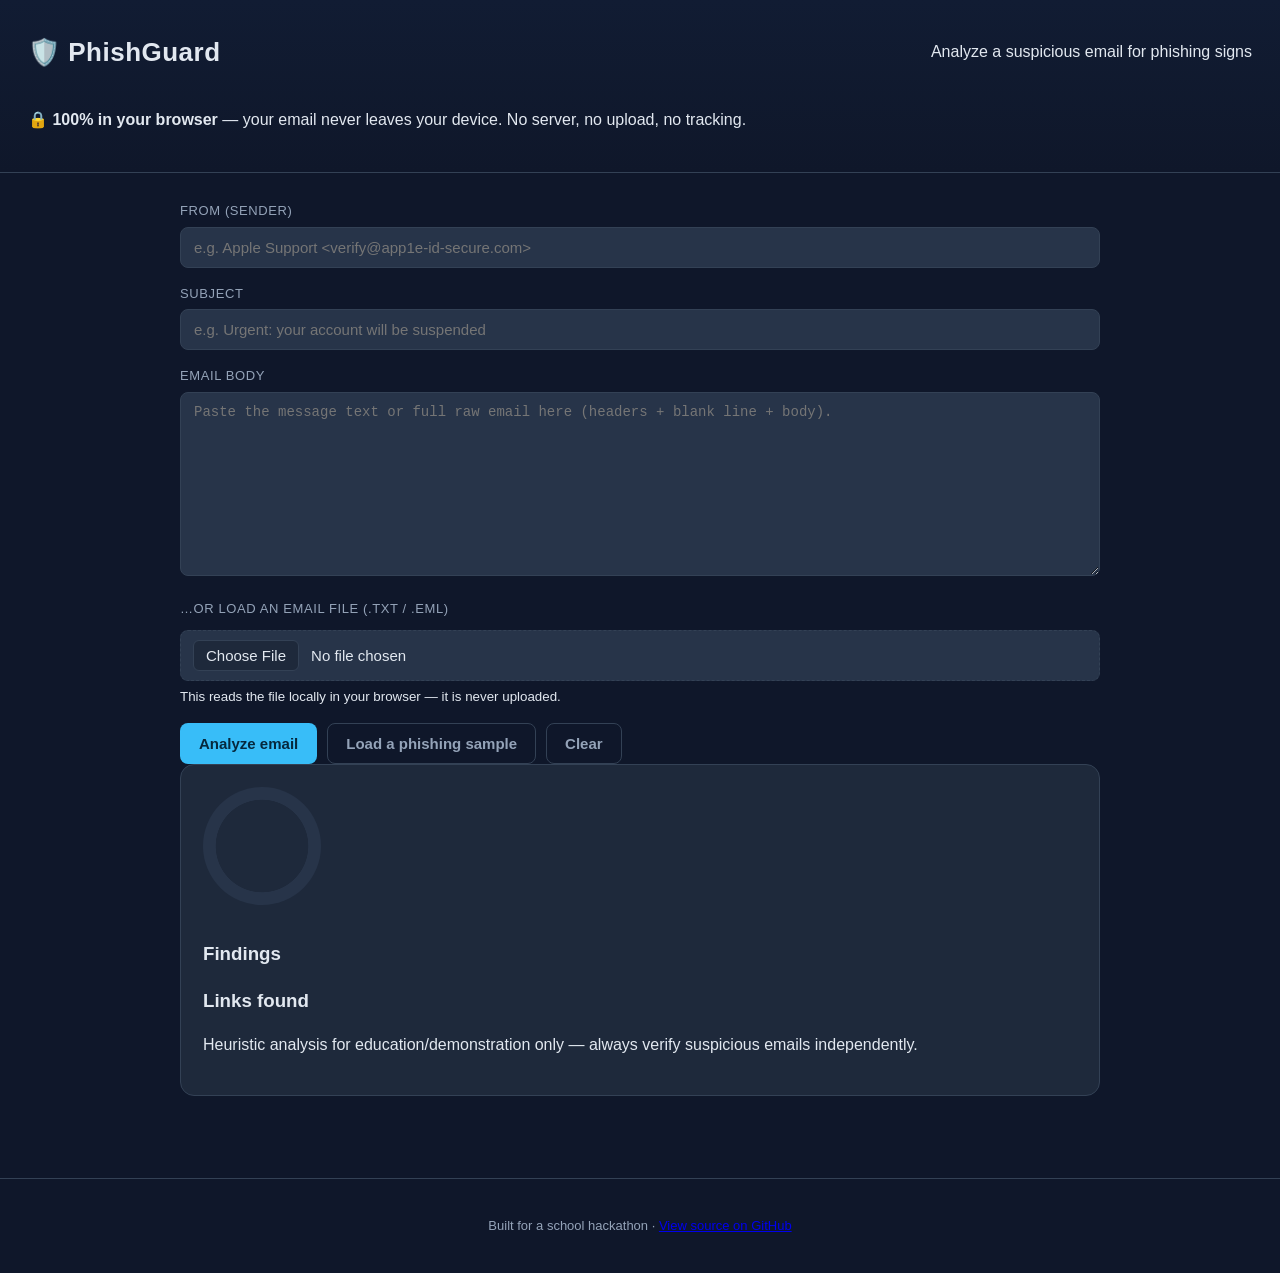
<file: docs/index.html>
<!DOCTYPE html>
<html lang="en">
<head>
  <meta charset="utf-8">
  <meta name="viewport" content="width=device-width, initial-scale=1">
  <title>PhishGuard — Phishing Email Analyzer</title>
  <meta name="description" content="Analyze a suspicious email for phishing signs. Runs 100% in your browser — your email never leaves your device.">
  <link rel="stylesheet" href="style.css">
</head>
<body>
  <header class="site-header">
    <h1>🛡️ PhishGuard</h1>
    <p class="tagline">Analyze a suspicious email for phishing signs</p>
    <p class="privacy-badge">🔒 <strong>100% in your browser</strong> — your email never leaves your device. No server, no upload, no tracking.</p>
  </header>

  <main>
    <section class="card">
      <form id="analyze-form" autocomplete="off">
        <div class="row">
          <label for="sender">From (sender)</label>
          <input type="text" id="sender" name="sender" placeholder="e.g. Apple Support &lt;verify@app1e-id-secure.com&gt;">
        </div>
        <div class="row">
          <label for="subject">Subject</label>
          <input type="text" id="subject" name="subject" placeholder="e.g. Urgent: your account will be suspended">
        </div>
        <div class="row">
          <label for="body">Email body</label>
          <textarea id="body" name="body" rows="10"
                    placeholder="Paste the message text or full raw email here (headers + blank line + body)."></textarea>
        </div>

        <div class="row file-row">
          <div class="file-picker">
            <label for="email-file">…or load an email file (.txt / .eml)</label>
            <input type="file" id="email-file" accept=".txt,.eml,.text,message/rfc822">
            <small>This reads the file locally in your browser — it is never uploaded.</small>
          </div>
        </div>

        <div class="actions">
          <button type="submit" class="btn-primary">Analyze email</button>
          <button type="button" id="sample-btn" class="btn-ghost">Load a phishing sample</button>
          <button type="reset" class="btn-ghost">Clear</button>
        </div>
      </form>
    </section>

    <section id="report" class="card report hidden" aria-live="polite">
      <div class="verdict-banner">
        <div class="score-ring"><div class="ring-fill"></div><span class="ring-num"></span></div>
        <div class="verdict-text">
          <h2 class="verdict-label"></h2>
          <p class="verdict-sub"></p>
        </div>
      </div>
      <div class="counts"></div>
      <h3>Findings</h3>
      <ul class="findings"></ul>
      <div class="urls-block hidden">
        <h3>Links found</h3>
        <ul class="urls"></ul>
      </div>
      <p class="disclaimer">Heuristic analysis for education/demonstration only — always verify suspicious emails independently.</p>
    </section>
  </main>

  <footer class="site-footer">
    <p>Built for a school hackathon · <a href="https://github.com/bclarketech/VW-Hackathon-phishguard">View source on GitHub</a></p>
  </footer>

  <script src="analyzer.js"></script>
  <script src="app.js"></script>
</body>
</html>
</file>
<file: docs/style.css>
:root {
  --bg: #0f172a;
  --card: #1e293b;
  --card2: #273449;
  --text: #e2e8f0;
  --muted: #94a3b8;
  --accent: #38bdf8;
  --green: #22c55e;
  --amber: #f59e0b;
  --red: #ef4444;
  --border: #334155;
}

* { box-sizing: border-box; }

body {
  margin: 0;
  font-family: -apple-system, BlinkMacSystemFont, "Segoe UI", Roboto, Helvetica, Arial, sans-serif;
  background: var(--bg);
  color: var(--text);
  line-height: 1.5;
}

header {
  display: flex;
  justify-content: space-between;
  align-items: center;
  flex-wrap: wrap;
  gap: 12px;
  padding: 24px 28px;
  border-bottom: 1px solid var(--border);
  background: linear-gradient(180deg, #111c33, #0f172a);
}

.brand { display: flex; align-items: center; gap: 14px; }
.logo { font-size: 40px; }
header h1 { margin: 0; font-size: 26px; letter-spacing: .5px; }
.tag { margin: 2px 0 0; color: var(--muted); font-size: 14px; }
.privacy {
  margin: 0; font-size: 13px; color: var(--green);
  background: rgba(34,197,94,.1); border: 1px solid rgba(34,197,94,.3);
  padding: 6px 12px; border-radius: 999px;
}

main { max-width: 960px; margin: 0 auto; padding: 28px 20px 60px; }

.input-card, .report, .how {
  background: var(--card);
  border: 1px solid var(--border);
  border-radius: 14px;
  padding: 22px;
  margin-bottom: 22px;
}

.row { margin-bottom: 16px; }
.row label { display: block; font-size: 13px; color: var(--muted); margin-bottom: 6px; text-transform: uppercase; letter-spacing: .6px; }
input, textarea {
  width: 100%; background: var(--card2); color: var(--text);
  border: 1px solid var(--border); border-radius: 8px;
  padding: 11px 13px; font-size: 15px; font-family: inherit;
}
input:focus, textarea:focus { outline: none; border-color: var(--accent); }
textarea { resize: vertical; font-family: ui-monospace, "SF Mono", Menlo, Consolas, monospace; font-size: 14px; }

.file-row { margin-top: 4px; }
.file-picker { display: flex; flex-direction: column; gap: 6px; }
.file-picker input[type="file"] {
  padding: 9px 12px; background: var(--card2); border: 1px dashed var(--border);
  border-radius: 8px; color: var(--text); cursor: pointer;
}
.file-picker input[type="file"]::file-selector-button {
  background: var(--card); color: var(--text); border: 1px solid var(--border);
  border-radius: 6px; padding: 6px 12px; margin-right: 12px; cursor: pointer;
}
.file-picker .file-hint { font-size: 0.8rem; color: var(--muted); }

/* ---- Severity count chips (browser edition) ---- */
.counts { display: flex; gap: 8px; flex-wrap: wrap; margin: 12px 0 0; }
.chip {
  display: inline-block; padding: 3px 12px; border-radius: 999px;
  font-size: 0.8rem; font-weight: 600; letter-spacing: 0.02em;
  background: var(--card2); border: 1px solid var(--border); color: var(--muted);
}
.chip-high   { color: #fecaca; background: rgba(239,68,68,0.14);  border-color: rgba(239,68,68,0.45); }
.chip-medium { color: #fde68a; background: rgba(245,158,11,0.14); border-color: rgba(245,158,11,0.45); }
.chip-low    { color: #bae6fd; background: rgba(56,189,248,0.12);  border-color: rgba(56,189,248,0.40); }
.chip-info   { color: var(--muted); }
.chip-ok     { color: #bbf7d0; background: rgba(34,197,94,0.14);  border-color: rgba(34,197,94,0.45); }

.actions { display: flex; gap: 10px; flex-wrap: wrap; }
button { cursor: pointer; border-radius: 8px; font-size: 15px; padding: 11px 18px; border: 1px solid transparent; font-weight: 600; }
.btn-primary { background: var(--accent); color: #06283d; }
.btn-primary:hover { filter: brightness(1.08); }
.btn-ghost { background: transparent; color: var(--muted); border-color: var(--border); }
.btn-ghost:hover { color: var(--text); border-color: var(--accent); }

.alert {
  margin-top: 16px; padding: 12px 14px; border-radius: 8px;
  background: rgba(239,68,68,.12); border: 1px solid rgba(239,68,68,.4); color: #fca5a5;
}

.report { animation: pop .25s ease; }
@keyframes pop { from { opacity: 0; transform: translateY(8px); } to { opacity: 1; transform: none; } }

.verdict { display: flex; align-items: center; gap: 22px; flex-wrap: wrap; padding-bottom: 18px; border-bottom: 1px solid var(--border); }
.score-ring {
  --pct: 0;
  width: 118px; height: 118px; border-radius: 50%;
  display: flex; flex-direction: column; align-items: center; justify-content: center;
  background:
    radial-gradient(closest-side, var(--card) 78%, transparent 79% 100%),
    conic-gradient(var(--ring, var(--green)) calc(var(--pct) * 1%), var(--card2) 0);
}
.score-num { font-size: 34px; font-weight: 800; line-height: 1; }
.score-label { font-size: 12px; color: var(--muted); }
.verdict-text h2 { margin: 0 0 6px; font-size: 24px; text-transform: capitalize; }
.verdict-hint { margin: 0; color: var(--muted); font-size: 15px; }

.verdict-likely_phishing .score-ring { --ring: var(--red); }
.verdict-likely_phishing h2 { color: var(--red); }
.verdict-suspicious .score-ring { --ring: var(--amber); }
.verdict-suspicious h2 { color: var(--amber); }
.verdict-likely_safe .score-ring { --ring: var(--green); }
.verdict-likely_safe h2 { color: var(--green); }

.urls, .findings { margin-top: 18px; }
.urls h3, .findings h3, .how h3 { font-size: 15px; text-transform: uppercase; letter-spacing: .6px; color: var(--muted); }
.urls ul, .findings ul { list-style: none; padding: 0; margin: 0; }
.urls li { padding: 6px 0; word-break: break-all; }
.urls code { background: var(--card2); padding: 3px 8px; border-radius: 6px; font-size: 13px; color: var(--accent); }

.finding { display: flex; gap: 12px; padding: 12px 0; border-bottom: 1px solid var(--border); }
.finding:last-child { border-bottom: none; }
.finding strong { font-size: 15px; }
.finding p { margin: 3px 0 0; color: var(--muted); font-size: 14px; }
.sev {
  flex-shrink: 0; height: 22px; padding: 0 9px; border-radius: 999px;
  font-size: 11px; font-weight: 700; text-transform: uppercase; letter-spacing: .5px;
  display: inline-flex; align-items: center;
}
.sev-high { background: rgba(239,68,68,.18); color: #fca5a5; border: 1px solid rgba(239,68,68,.4); }
.sev-medium { background: rgba(245,158,11,.18); color: #fcd34d; border: 1px solid rgba(245,158,11,.4); }
.sev-low { background: rgba(56,189,248,.16); color: #7dd3fc; border: 1px solid rgba(56,189,248,.35); }
.sev-info { background: rgba(148,163,184,.16); color: var(--muted); border: 1px solid var(--border); }

.none { color: var(--green); }
.how p { color: var(--muted); font-size: 14px; margin: 0; }

footer { text-align: center; color: var(--muted); font-size: 13px; padding: 24px; border-top: 1px solid var(--border); }

@media (max-width: 560px) {
  header { flex-direction: column; align-items: flex-start; }
  .verdict { flex-direction: column; text-align: center; }
}
</file>
